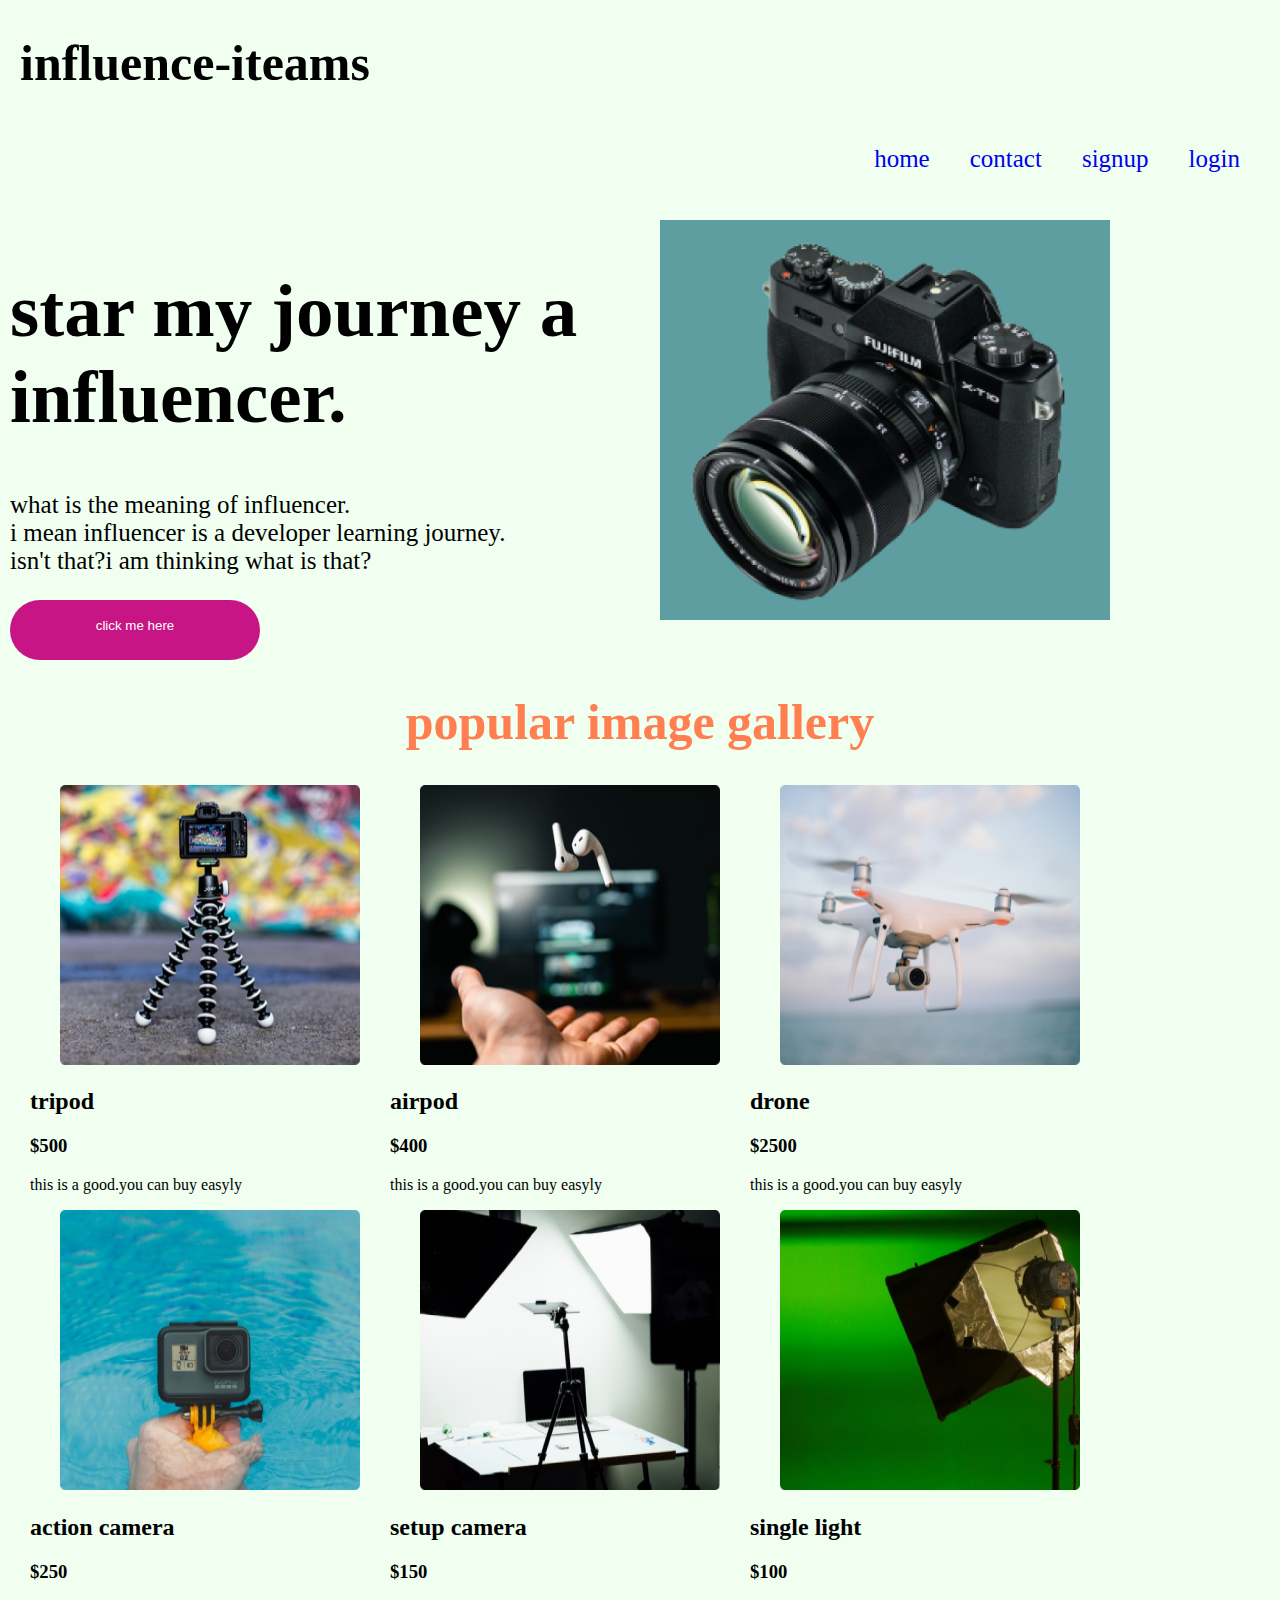
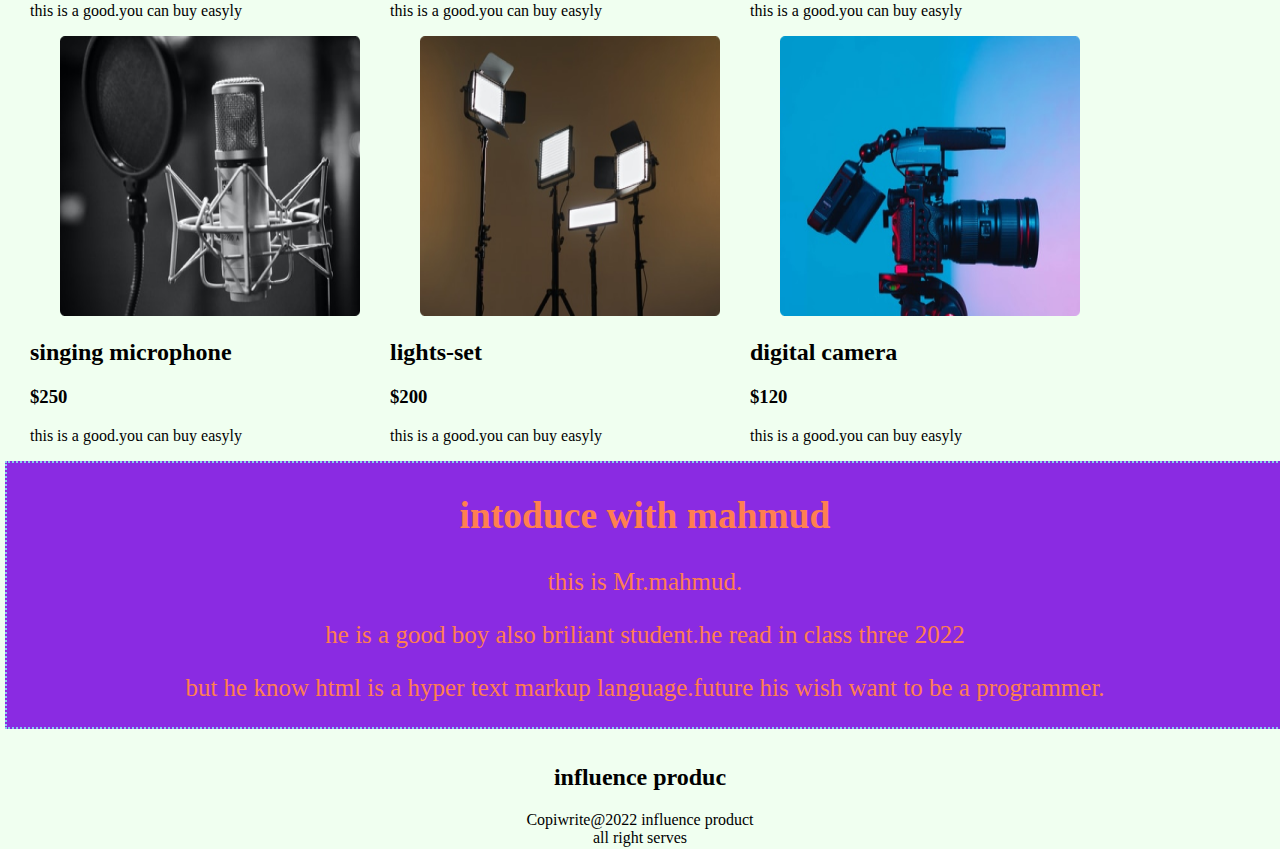
<file: index.html>
<!DOCTYPE html>
<html lang="en">
<head>
    <meta charset="UTF-8">
    <meta http-equiv="X-UA-Compatible" content="IE=edge">
    <meta name="viewport" content="width=device-width, initial-scale=1.0">
    <title>
    influencer-first
    </title>
    <link rel="stylesheet" href="style.css">
    <link rel="stylesheet" href="https://use.fontawesome.com/releases/v5.15.4/css/all.css" integrity="sha384-DyZ88mC6Up2uqS4h/KRgHuoeGwBcD4Ng9SiP4dIRy0EXTlnuz47vAwmeGwVChigm" crossorigin="anonymous">
</head>
<body>
 <section>
    <header>
        <h1 class="hd-f">influence-iteams</h1>
     <ul class="menu-iteams">
        <li><a href="#">home</a></li>   
        <li><a href="#">contact</a></li>    
        <li><a href="#">signup</a></li>
        <li><a href="#">login</a></li>
    </ul>
    
    </header>
     
     <div class="first-sec">
    <div class="div-left">
     <h1>
     star my journey a influencer.
     </h1>
     <p>what is the meaning of influencer.<br>i mean influencer is a developer learning journey.<br>isn't that?i am thinking what is that?</p>
     <button class="f-btn">
         click me here  <i class="fas fa-arrow-circle-right">
         </i>
        </button>
     </div>
     <div class="div-right">
         <img src="images/main-camera.png" alt="the images is camera">
     </div>
     </div>
    </section>
 <section class="gallery-sec">
     <h1 class="middle-head">popular image gallery</h1>
     <div class="gallery">
        <div class="image-div">
            <img src="images/tripod.png" alt="">
            <h2>tripod</h2>
            <h3>$500</h3>
            <i class="far fa-star"></i>
            <i class="far fa-star"></i>
            <i class="far fa-star"></i>
            <i class="far fa-star"></i>
            <i class="far fa-star"></i>
            <p>this is a good.you can buy easyly</p>
         </div>
         <div class="image-div">
         <img src="images/airpod.png" alt="">
         <h2>airpod</h2>
         <h3>$400</h3>
         <i class="far fa-star"></i>
            <i class="far fa-star"></i>
            <i class="far fa-star"></i>
            <i class="far fa-star"></i>
            <i class="far fa-star"></i>
            <p>this is a good.you can buy easyly</p>
         </div>
        <div class="image-div">
         <img src="images/drone.png" alt="">
         <h2>drone</h2>
         <h3>$2500</h3>
         <i class="far fa-star"></i>
            <i class="far fa-star"></i>
            <i class="far fa-star"></i>
            <i class="far fa-star"></i>
            <i class="far fa-star"></i>
            <p>this is a good.you can buy easyly</p>
         </div>
     </div>
    <div class="gallery">
    <div class="image-div">
        <img src="images/action.png" alt="">
        <h2>action camera</h2>
        <h3>$250</h3>
        <i class="far fa-star"></i>
            <i class="far fa-star"></i>
            <i class="far fa-star"></i>
            <i class="far fa-star"></i>
            <i class="far fa-star"></i>
            <p>this is a good.you can buy easyly</p>
    </div>
    <div class="image-div">
    <img src="images/setup.png" alt="">
    <h2>setup camera</h2>
    <h3>$150</h3>
    <i class="far fa-star"></i>
    <i class="far fa-star"></i>
    <i class="far fa-star"></i>
    <i class="far fa-star"></i>
    <i class="far fa-star"></i>
    <p>this is a good.you can buy easyly</p>  
    </div>
    <div class="image-div">
        <img src="images/single-light.png" alt="">
        <h2>single light</h2>
        <h3>$100</h3>
        <i class="far fa-star"></i>
    <i class="far fa-star"></i>
    <i class="far fa-star"></i>
    <i class="far fa-star"></i>
    <i class="far fa-star"></i>
    <p>this is a good.you can buy easyly</p>  
    </div>
    </div>
    </div>
    <div class="gallery">
    <div class="image-div">
    <img src="images/mic.png" alt="">
    <h2>singing microphone</h2>
    <h3>$250</h3>
    <i class="far fa-star"></i>
    <i class="far fa-star"></i>
    <i class="far fa-star"></i>
    <i class="far fa-star"></i>
    <i class="far fa-star"></i>
    <p>this is a good.you can buy easyly</p>
    </div>
    <div class="image-div">
    <img src="images/lights.png" alt="">
    <h2>lights-set</h2>
    <h3>$200</h3>
    <i class="far fa-star"></i>
    <i class="far fa-star"></i>
    <i class="far fa-star"></i>
    <i class="far fa-star"></i>
    <i class="far fa-star"></i>
    <p>this is a good.you can buy easyly</p>
    </div>
    <div class="image-div">
    <img src="images/camera.png" alt="">
    <h2>digital camera</h2>
    <h3>$120</h3>
    <i class="far fa-star"></i>
    <i class="far fa-star"></i>
    <i class="far fa-star"></i>
    <i class="far fa-star"></i>
    <i class="far fa-star"></i>
    <p>this is a good.you can buy easyly</p>
    </div>
    </div>  
 </section>
     <div class="per-para">
    <h2>intoduce with mahmud</h2>
    <p>this is Mr.mahmud.</p><p>he is a good boy also briliant student.he read in class three 2022 </p><p>but he know html is a hyper text markup language.future his wish want to be a programmer.</p>
</p>
    </div>     
 <footer class="footer-sec">
     <h2>influence produc</h2>
     <p>Copiwrite@2022 influence product<br>all right serves</p>

     <i class="fab fa-facebook-square"></i>

     <i class="fab fa-twitter-square"></i>

     <i class="fab fa-instagram"></i>

     <i class="fab fa-youtube"></i>
 </footer>
</body>
</html>
</file>
<file: style.css>
*{
    box-sizing: border-box;
}
body{margin: 0;
    padding: 0;
    background-color:honeydew;
    font-family: 'Times New Roman', Times, serif;
}
.hd-f{
    font-size: 50px;
    margin-left: 20px;
}
.menu-iteams{list-style: none;
    display: inline-flex;
    color:goldenrod;
    float: right;
    margin-top: 0px;
    margin-right: 20px;
    font-size: 25px;
}
.menu-iteams li{
    padding: 20px;
}
.menu-iteams li a{
    text-decoration: none;
}
.menu-iteams li a:hover{
    background-color: lightcoral;
}

.first-sec{
    display: flex;
    width: 100%;
    height: 20%;
} 
.div-left{font-size: 25px;
    margin-left: 10px;
    width: 50%;
    height: 50%;
}
.div-left h1{font-size: 75px;} 
.horse-sec{
    display: flex;
    width: 100%;
}
.f-btn{width: 250px;
    height: 60px;
    border: greenyellow;
    border-radius: 30px;
    padding-bottom: 10px;
    background:mediumvioletred;
    color:white;
}
btn-img{
    width: 20px;
    height: auto;
}
.div-right{
    width: 40%;
    padding-top: 2px;
    margin-left: 10px;
}
.div-right img{width: 450px;
    height: 400px;
    background-color: cadetblue;
}
.middle-head{
    text-align: center;
    font-size: 50px;
    color: coral;
}
.gallery{
    display: flex;
    width: 100%;
}
.image-div{
    margin-left: 30px;
}
.image-div img{width: 300px;
height: 280px;
margin-left: 30px;}
.per-section{
    display: flex;
    width: 100%;
}
.personal-pic{
    width:300px;
    height:200px;
}
.per-para{width:100%;
    background-color: blueviolet;
    border: 2px dotted skyblue;
    text-align:center;
    margin-left: 5px;
    margin-right: 5px;
    font-style:normal;
    font-size: 25px;
    color: coral;
}
.per-para h2{
    text-align: center;
}
.footer-sec{width: 100%;
    height: 120px;
    padding-top: 15px;
    background-color:honeydew;
    color:black;
    text-align: center;
}
/*for mobile*/
@media only screen and(min-width:688){
body{background-color: indianred;
    }
.menu-iteams{
        display: none;
        color:green;
    } 
    .first-sec{
        display: none;
        width: auto;
    }
    .f-btn{width: 150px;
        height: 35px;
    }
    .gallery{
        display:column;
        
    }

}
/*for tablet*/
@media only screen and(min-width:992px){body{background-color: indianred;
}
.menu-iteams{
    display: none;
    color:indigo;
} 
.first-sec{
    display: none;
}
.gallery{
    display:column;
}   
}
/* for destop */
@media only screen and(min-width:1200px){body{background-color: indianred;
}
.menu-iteams{
    display: flex;
} 
.first-sec{
    display: flex;
}
.gallery{
    display: flex;
}   
}
</file>
